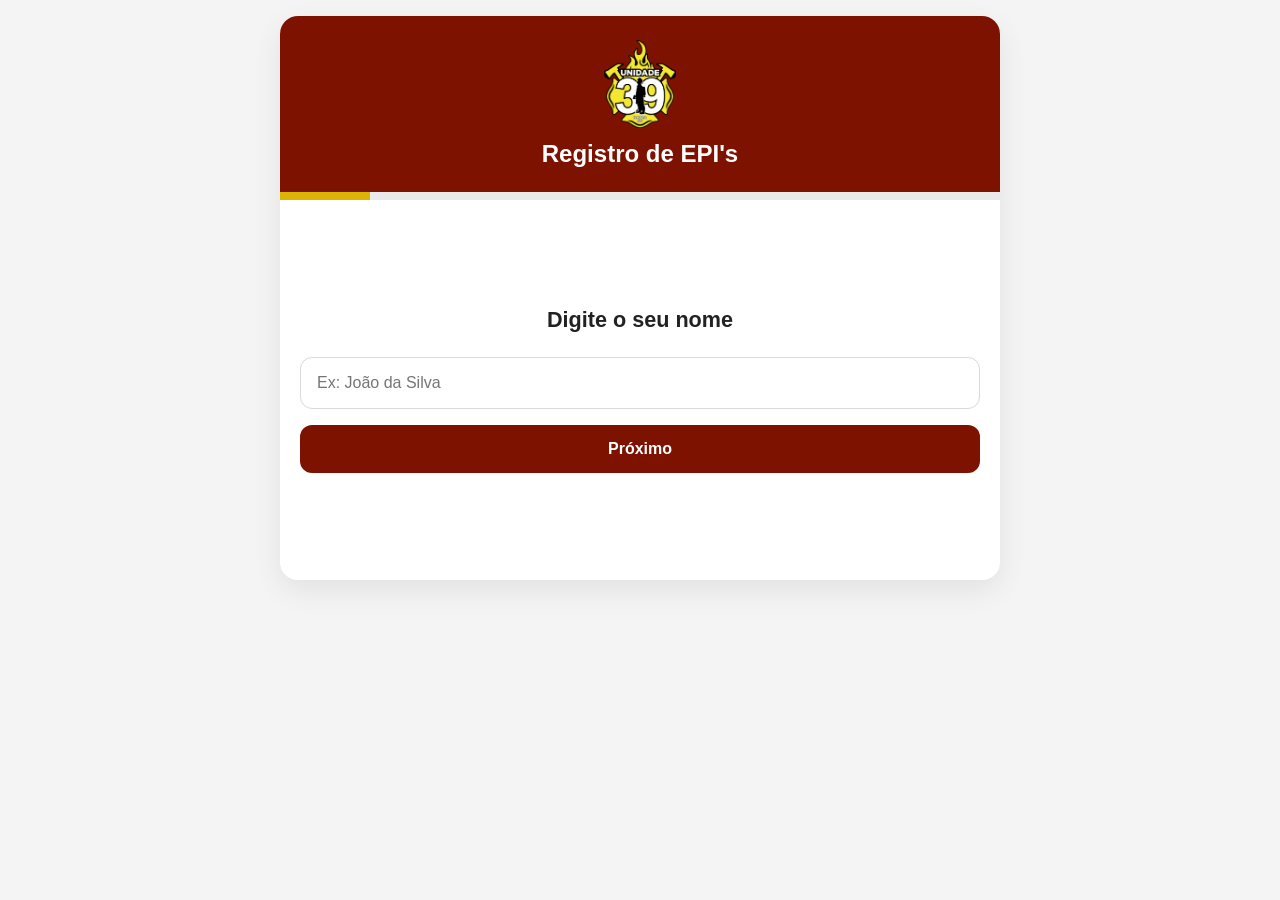
<file: registroepi/index.html>
<!DOCTYPE html>
<html lang="pt-BR">
<head>
    <meta charset="UTF-8">
    <meta name="viewport" content="width=device-width, initial-scale=1.0">
    <title>Controle de EPI</title>
    <link rel="stylesheet" href="styles.css?v=1.0.1">
</head>
<body>

<div class="container">

    <header class="header">
        <div class="logo">
            <img src="/src/icons/brasaoCBVI.png" alt="Brasão CBVI">
        </div>
        <h1>Registro de EPI's</h1>
    </header>

    <div class="progress-container">
        <div class="progress-bar" id="progressBar"></div>
    </div>

    <form id="epiForm">

        <!-- Etapa 1 -->
        <section class="step active">
            <h2>Digite o seu nome</h2>
            <input type="text" name="name" placeholder="Ex: João da Silva" required>
            <button type="button" class="next">Próximo</button>
        </section>

        <!-- Etapa 2 -->
        <section class="step">
            <h2>Horário de início do plantão</h2>
            <input type="time" name="start_time" required>
            <div class="step-actions">
                <button type="button" class="prev">Voltar</button>
                <button type="button" class="next">Próximo</button>
            </div>
        </section>

        <!-- Etapa 3 -->
        <section class="step">
            <h2>Horário de término do plantão</h2>
            <input type="time" name="end_time" required>
            <div class="step-actions">
                <button type="button" class="prev">Voltar</button>
                <button type="button" class="next">Próximo</button>
            </div>
        </section>

        <!-- Etapa 4 -->
        <section class="step">
            <h2>Número da Jaqueta</h2>
            <input type="tel" name="jaqueta" placeholder="Ex: 01" required>
            <div class="step-actions">
                <button type="button" class="prev">Voltar</button>
                <button type="button" class="next">Próximo</button>
            </div>
        </section>

        <!-- Etapa 5 -->
        <section class="step">
            <h2>Número da Calça</h2>
            <input type="tel" name="calca" placeholder="Ex: 01" required>
            <div class="step-actions">
                <button type="button" class="prev">Voltar</button>
                <button type="button" class="next">Próximo</button>
            </div>
        </section>

        <!-- Etapa 6 -->
        <section class="step">
            <h2>Número da Bota</h2>
            <input type="tel" name="bota" placeholder="Ex: 01" required>
            <div class="step-actions">
                <button type="button" class="prev">Voltar</button>
                <button type="button" class="next">Próximo</button>
            </div>
        </section>

        <!-- Etapa 7 -->
        <section class="step">
            <h2>Número do capacete</h2>
            <input type="tel" name="capacete" placeholder="Ex: 01" required>
            <div class="step-actions">
                <button type="button" class="prev">Voltar</button>
                <button type="button" class="next">Próximo</button>
            </div>
        </section>

        <!-- Etapa 8 -->
        <section class="step">
            <h2>Os EPI's estão em condições de uso?</h2>

            <select name="condition_ok" id="conditionSelect" required>
                <option value="">Selecione</option>
                <option value="Sim">Sim</option>
                <option value="Não">Não</option>
            </select>

            <textarea
                name="observacao"
                id="observacaoField"
                placeholder="Caso os EPI's não estejam em condições de uso, descreva aqui o problema encontrado."
            ></textarea>

            <div class="step-actions">
                <button type="button" class="prev">Voltar</button>
                <button type="button" class="next" id="openSignature">Finalizar</button>
            </div>
        </section>

    </form>

    <!-- Tela de assinatura -->
    <div class="signature-screen" id="signatureScreen">
        <div class="signature-box">
            <h2>Assinatura do bombeiro</h2>
            <p>Assine com o dedo ou mouse no campo abaixo</p>

            <div class="signature-canvas-wrap">
                <canvas id="signatureCanvas"></canvas>
            </div>

            <div class="signature-actions">
                <button type="button" id="clearSignature" class="secondary-btn">Limpar</button>
                <button type="button" id="cancelSignature" class="secondary-btn">Voltar</button>
                <button type="button" id="saveSignature" class="primary-btn">Confirmar assinatura</button>
            </div>
        </div>
    </div>

    <!-- Tela de sucesso -->
    <div class="success" id="successScreen">
        <div class="success-icon">✅</div>
        <h2>Equipamentos Registrados</h2>
        <p>O checklist foi enviado com sucesso.</p>
        <button type="button" id="newRecordBtn">Novo registro</button>
    </div>

</div>

<script src="scripts.js"></script>
</body>
</html>
</file>
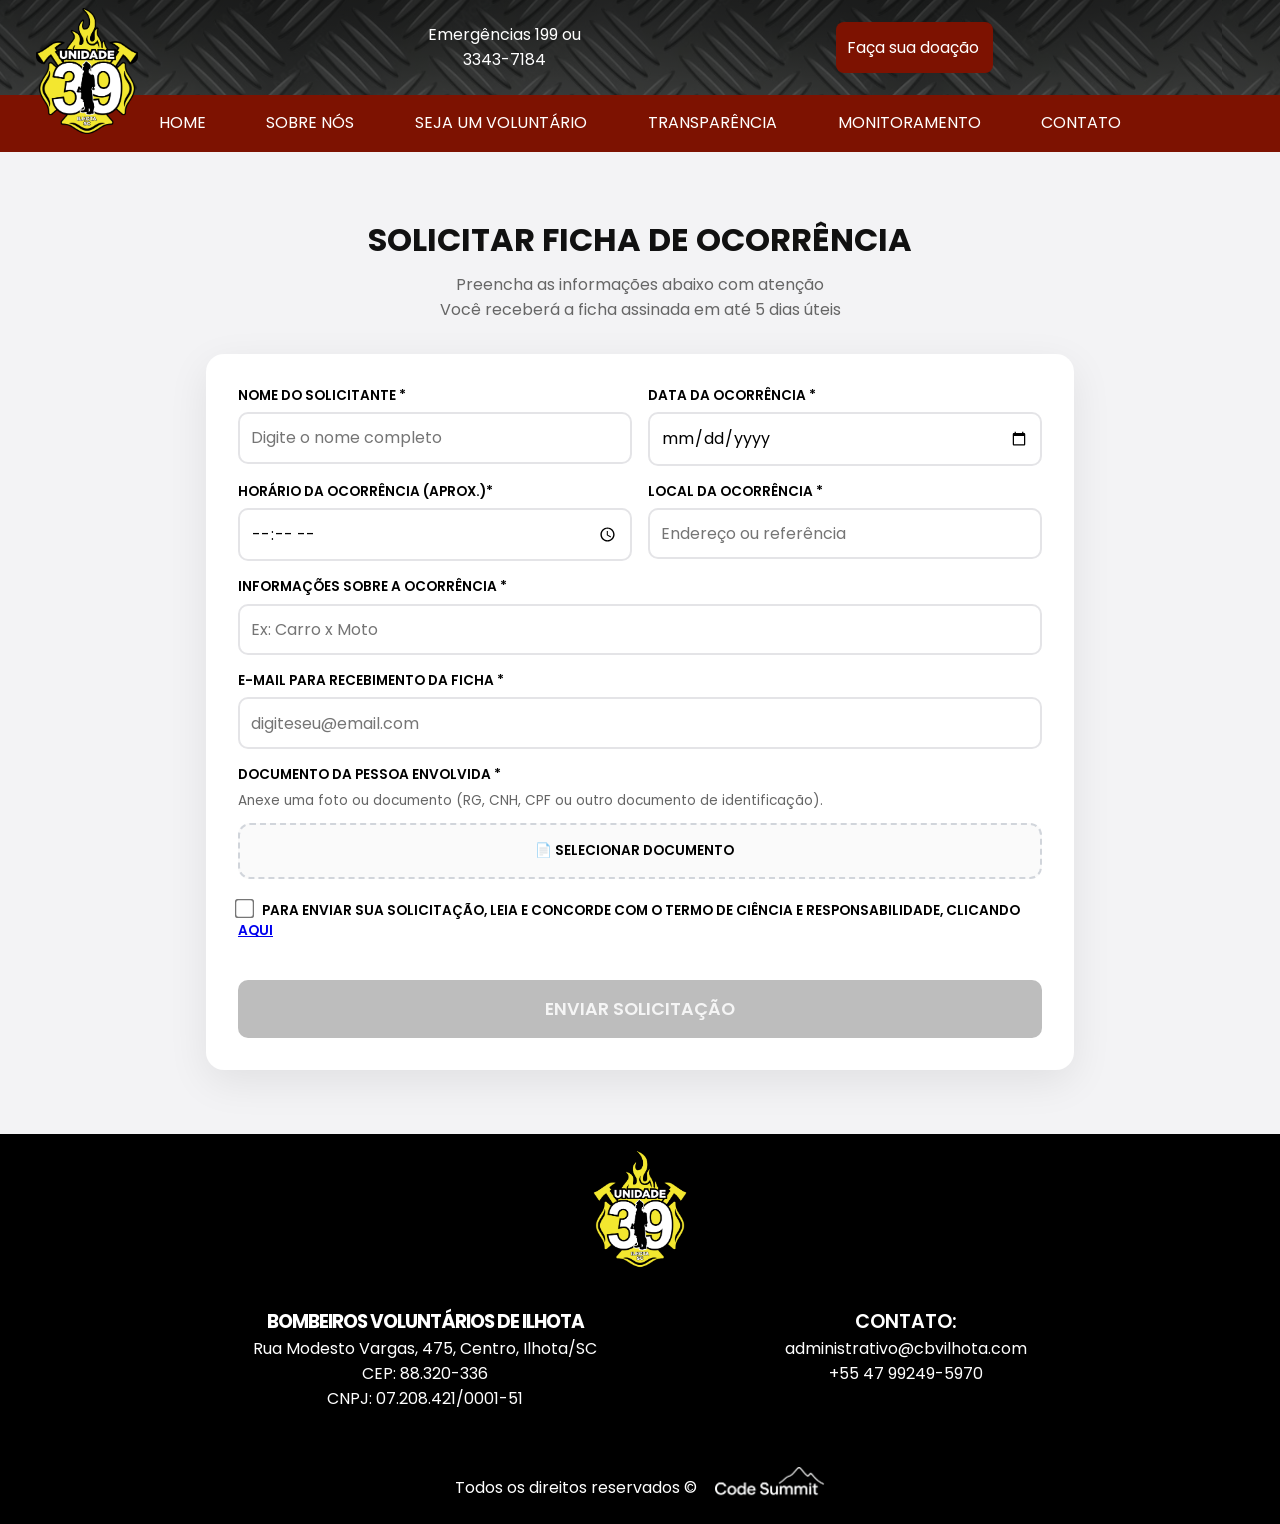
<file: contato/solicitarficha/index.html>
<!DOCTYPE html>
<html lang="pt-br">
<head>
  <meta charset="UTF-8" />
  <meta name="viewport" content="width=device-width, initial-scale=1.0" />
  <title>Registro de Ocorrência</title>

  <link rel="stylesheet" href="/styles/globalStyles.css?v=1.0.1" />
  <link rel="stylesheet" href="/styles/footerStyles.css?v=1.0.1" />
  <link rel="stylesheet" href="/styles/headerStyles.css?v=1.0.1" />
  <link rel="stylesheet" href="fichaStyles.css?v=1.0.1" />
  <link href="https://fonts.googleapis.com/css2?family=Poppins:wght@300;400;600;700&display=swap" rel="stylesheet">
</head>

<body>

    <!----Header insert ----->
    <div data-component="header" class="header"></div>

<main class="container">

    <h1 class="title">Solicitar ficha de ocorrência</h1>
    <p class="subtitle">Preencha as informações abaixo com atenção<br>Você receberá a ficha assinada em até 5 dias úteis</p>

    <form class="form" id="occurrenceForm" enctype="multipart/form-data" action="/phparchives/enviar_ocorrencia.php" method="POST">

    <div class="formBlock">

      <div class="formCard">
        <label>Nome do solicitante *</label>
        <input type="text" name="solicitante" placeholder="Digite o nome completo" required>
      </div>

      <div class="formCard">
        <label>Data da ocorrência *</label>
        <input type="date" name="data_ocorrencia" required>
      </div>

    </div>

    <div class="formBlock">

      <div class="formCard">
        <label>Horário da ocorrência (aprox.)*</label>
        <input type="time" name="hora_ocorrencia" required>
      </div>

      <div class="formCard">
        <label>Local da ocorrência *</label>
        <input type="text" name="local_ocorrencia" placeholder="Endereço ou referência" required>
      </div>
    </div>
    <div class="formBlock">
      <div class="formCard">
        <label>Informações sobre a ocorrência *</label>
        <input type="text" name="informacoes" placeholder="Ex: Carro x Moto" required>
      </div>

    </div>
    <div class="formBlock">
      <div class="formCard">
        <label> E-mail para recebimento da ficha *</label>
        <input type="email" name="email" placeholder="digiteseu@email.com" required>
      </div>
    </div>
    <div class="formBlock full">
    <div class="formCard full">
      <label for="documento"> Documento da pessoa envolvida * </label>
      <p class="uploadDescription"> Anexe uma foto ou documento (RG, CNH, CPF ou outro documento de identificação). </p>
      <input type="file" id="documento" name="documento" class="fileInput" accept=".jpg,.jpeg,.png,.pdf,.webp" placeholder="" required>
      <label for="documento" class="uploadButton" id="uploadButton"> 📄 Selecionar documento <span id="uploadStatus"></span></label>
    </div>
    <div class="formCard full">
      <label><input type="checkbox" name="termsCheckbox" id="termsCheckbox" required> Para enviar sua solicitação, leia e concorde com o Termo de Ciência e Responsabilidade, clicando <a href="#" id="termos">aqui</a></label>
    </div>
    </div>
    <button type="submit" class="btn" disabled>Enviar solicitação</button>
    </form>
    </main>
    <div id="successModal" class="modal hidden">
    <div class="modalContent">
        <h2 id="modalTitle"></h2>
        <p id="modalMessage"></p>
        <button onclick="closeModal()" class="modalButton">OK</button>
    </div>
    </div>
    <div id="termsModal" class="modal hidden">
    <div class="modalContent termsContent">
        <h2>TERMO DE CIÊNCIA E RESPONSABILIDADE</h2>
        <div class="termsText">
            <p> Declaro que as informações fornecidas neste formulário são verdadeiras e de minha responsabilidade. </p>
            <p> Estou ciente de que os dados pessoais informados serão utilizados exclusivamente para a análise e o 
                processamento da solicitação de segunda via do boletim/relatório de ocorrência, 
                podendo ser utilizados para confirmação da identidade do solicitante e contato, quando necessário. </p>
            <p>Declaro, ainda, que sou parte interessada na ocorrência ou possuo autorização legal para solicitar o documento, 
               assumindo inteira responsabilidade pelas informações prestadas.</p>
            <p>Estou ciente de que a prestação de informações falsas poderá acarretar o indeferimento da solicitação, 
               bem como as responsabilidades civis, administrativas e penais cabíveis. </p>
        </div>
        <button id="closeTerms" class="modalButton">
            Fechar
        </button>
    </div>
</div>

    <!----Header insert ----->
    <div data-component="footer"></div> 
    
<script src="/scripts/fetch.js"></script>
<script src="/scripts/solicitarficha.js"></script>
</body>
</html>
</file>
<file: registroepi/styles.css>
* {
    margin: 0;
    padding: 0;
    box-sizing: border-box;
}

:root{
    --main-red: #7d1201;
    --hover-red: #680e00;
    --detail-yellow: #dbb405;
    --bg: #f4f4f4;
    --white: #ffffff;
    --text: #222222;
    --text-soft: #666666;
    --border: #d9d9d9;
    --success: #1f8f4d;
    --shadow: 0 10px 30px rgba(0,0,0,0.08);
}

body {
    font-family: Arial, Helvetica, sans-serif;
    background: var(--bg);
    color: var(--text);
    min-height: 100vh;
    padding: 1rem;
}

.container {
    width: 100%;
    max-width: 720px;
    margin: 0 auto;
    background: var(--white);
    border-radius: 18px;
    box-shadow: var(--shadow);
    overflow: hidden;
}

.header {
    background: var(--main-red);
    color: var(--white);
    padding: 1.5rem 1rem;
    display: flex;
    flex-direction: column;
    align-items: center;
    gap: 0.75rem;
    text-align: center;
}

.logo img {
    width: 72px;
    height: auto;
    display: block;
}

.header h1 {
    font-size: 1.5rem;
    font-weight: 700;
}

.progress-container {
    width: 100%;
    height: 8px;
    background: #e9e9e9;
}

.progress-bar {
    height: 100%;
    width: 14.28%;
    background: var(--detail-yellow);
    transition: width 0.3s ease;
}

form {
    padding: 1.25rem;
}

.step {
    display: none;
    min-height: 340px;
    display: none;
    flex-direction: column;
    justify-content: center;
    gap: 1rem;
}

.step.active {
    display: flex;
}

.step h2 {
    font-size: 1.35rem;
    text-align: center;
    margin-bottom: 0.5rem;
}

.step input,
.step select,
.step textarea {
    width: 100%;
    padding: 1rem;
    border: 1px solid var(--border);
    border-radius: 12px;
    font-size: 1rem;
    outline: none;
    background: #fff;
}

.step input:focus,
.step select:focus,
.step textarea:focus {
    border-color: var(--main-red);
    box-shadow: 0 0 0 3px rgba(125, 18, 1, 0.12);
}

.step textarea {
    min-height: 120px;
    resize: vertical;
}

.step-actions {
    display: flex;
    gap: 0.75rem;
    justify-content: space-between;
    flex-wrap: wrap;
    margin-top: 0.5rem;
}

button {
    border: none;
    border-radius: 12px;
    padding: 0.95rem 1.2rem;
    font-size: 1rem;
    font-weight: 600;
    cursor: pointer;
    transition: 0.2s ease;
}

.next,
.primary-btn {
    background: var(--main-red);
    color: #fff;
}

.next:hover,
.primary-btn:hover {
    background: var(--hover-red);
}

.prev,
.secondary-btn {
    background: #efefef;
    color: var(--text);
    flex: 1;
}

.prev:hover,
.secondary-btn:hover {
    background: #e2e2e2;
}

/* Tela de assinatura */
.signature-screen {
    position: fixed;
    inset: 0;
    background: #fff;
    z-index: 9999;
    display: none;
    padding: 1rem;
    overflow-y: auto;
}

.signature-screen.active {
    display: flex;
    align-items: center;
    justify-content: center;
}

.signature-box {
    width: 100%;
    max-width: 760px;
    display: flex;
    flex-direction: column;
    gap: 1rem;
}

.signature-box h2 {
    text-align: center;
    font-size: 1.5rem;
}

.signature-box p {
    text-align: center;
    color: var(--text-soft);
}

.signature-canvas-wrap {
    width: 100%;
    background: #fff;
    border: 2px solid #ccc;
    border-radius: 16px;
    overflow: hidden;
}

#signatureCanvas {
    width: 100%;
    height: 340px;
    display: block;
    background: #fff;
    touch-action: none;
}

.signature-actions {
    display: flex;
    gap: 0.75rem;
    flex-wrap: wrap;
}

/* Tela de sucesso */
.success {
    display: none;
    padding: 2rem 1.25rem 2.5rem;
    text-align: center;
}

.success.show {
    display: block;
}

.success-icon {
    font-size: 3rem;
    margin-bottom: 0.75rem;
}

.success h2 {
    margin-bottom: 0.5rem;
}

.success p {
    color: var(--text-soft);
    margin-bottom: 1.25rem;
}

#newRecordBtn {
    background: var(--main-red);
    color: #fff;
    width: 100%;
}

#newRecordBtn:hover {
    background: var(--hover-red);
}

@media (max-width: 600px) {
    .header h1 {
        font-size: 1.25rem;
    }

    .step {
        min-height: 300px;
    }

    .step h2 {
        font-size: 1.2rem;
    }

    #signatureCanvas {
        height: 280px;
    }

    .step-actions button,
    .signature-actions button {
        width: 100%;
        flex: unset;
    }
}
</file>
<file: styles/globalStyles.css>
*{
    box-sizing: border-box;
    margin: 0;
    padding: 0;
    font-family: 'Poppins', sans-serif;
    --mainRed: #7d1201;
    --hoverRed: #680e00;
    --patternWhite: white;
    --detailYellow: #dbb405;
}

html{
    scroll-behavior: smooth;
}

.header{
    position: sticky;
    top: 0;
    z-index: 2;
}

@media (min-width: 769px){
    
.donateLink{
    display: none;
}
}
</file>
<file: styles/footerStyles.css>
.footer{
    background-color: var(--mainRed);
}

.footerLogo{
    width: 6rem;
}

.footerLogo img{
    width: 100%;
}

.footerLeft{
    display: flex;
    flex-direction: column;
    justify-content: center;
    align-items: center;
    text-align: center;
}

.footerLeftTitle{
    text-align: center;
    text-transform: uppercase;
    letter-spacing: -1px;
}

.brandLogo{
    display: block;
    width: 7rem;
    margin-bottom: 0.15rem;
}

/*<----- MOBILE -------> */

@media (max-width: 768px){

.footerContainer{
    padding: 0.4rem;
    display: flex;
    flex-direction: column;
    justify-content: center;
    align-items: center;
    background-color: black;
}

.footerContent{
    margin-top: 1rem;
    color: var(--patternWhite);
    width: 100%;
    display: flex;
    flex-direction: column;
    justify-content: center;
    align-items: center;
}

.footerRight{
    display: flex;
    flex-direction: column;
    justify-content: center;
    align-items: center;
}

.footerContact{
    margin-top: 2rem;
    display: flex;
    flex-direction: column;
    justify-content: center;
    align-items: center;
}

.brandHolder{
    width: 100%;
}

.brand{
    width: 100%;
    margin: 1rem auto 0;
    display: flex;
    flex-direction: row;
    justify-content: center;
    align-items: flex-end;
    color: var(--patternWhite);
    padding: 0.5rem;
}

.brandText{
    font-size: clamp(0.8rem, 3dvw, 1rem);
}

.brandLogo{
    width: 23dvw;
    max-width: 7rem;
    margin-left: 0.2rem;
}

.brandLogo img{
    width: 100%;
}
}

/*<---------------- Desktop ----------> */

@media (min-width: 769px) {

.footerContainer{
    padding: 1rem;
    margin: auto;
    display: flex;
    flex-direction: column;
    justify-content: center;
    align-items: center;
    background-color: black;
}

.footerContent{
    margin-top: 2rem;
    color: var(--patternWhite);
    width: 100%;
    display: flex;
    flex-direction: row;
    justify-content: center;
    align-items: start;
    gap: 15%;
}

.footerContact{
    display: flex;
    flex-direction: column;
    justify-content: flex-start;
    align-items: center;
}

.footerContact p:first-child{
    text-transform: uppercase;
    font-size: 1.2rem;
    font-weight: 600;
}

.brand{
    width: 100%;
    margin: 3rem auto 0;
    display: flex;
    flex-direction: row;
    justify-content: center;
    align-items: flex-end;
    gap: 1rem;
    color: var(--patternWhite);
    padding: 0.5rem;
}
}
</file>
<file: styles/headerStyles.css>
.header{
    position: sticky;
    top: 0;
    z-index: 2;
}

.topBarContainer{
    background-image: linear-gradient(rgba(0, 0, 0, 0.788), rgba(0, 0, 0, 0.699)) , url('/src/icons/texturebanner.png');
    color: var(--patternWhite);
}

.logo{
    width: calc(10dvw);
    flex-shrink: 1;
    position: relative;
    overflow: visible;
}

.topBarContent{
    margin: 0.4rem;
    flex-grow: 1;
    flex-shrink: 0;
    width: 50%;
    display: flex;
    flex-direction: row;
    justify-content: space-evenly;
    align-items: center;
}

.topBarText{
    display: flex;
    justify-content: center;
    align-items: center;
    margin: 1rem 0;
}

.emergencyText{
    text-align: center;
}

.hamburger {
    display: none;
    flex-direction: column;
    justify-content: space-between;
    width: 30px;
    height: 22px;
    background: none;
    border: none;
    cursor: pointer;
}

.hamburger span {
    width: 100%;
    height: 3px;
    background: var(--patternWhite);
    border-radius: 2px;
}

.navItemDropdown {
    position: relative;
}

.navListLink{
    cursor: pointer;
}

.dropdownMenu {
    margin-top: 0;
    position: absolute;
    top: 110%;
    left: -50%;
    background: var(--mainRed);
    list-style: none;
    padding: 0;
    margin: 0;
    opacity: 0;
    visibility: hidden;
    transform: translateY(10px);
    transition: 0.2s ease;
    z-index: 999;
}


.dropdownMenu li a {
    border-bottom: 2px solid transparent;
    display: block;
    padding: 0rem 0rem;
    color: var(--patternWhite);
    text-decoration: none;
    white-space: nowrap;
}

.dropdownMenu li a:hover {
    border-bottom: 2px solid var(--detailYellow);
}

.navItemDropdown:hover .dropdownMenu {
    opacity: 1;
    visibility: visible;
    transform: translateY(0);
}

.navItemDropdown:hover .navListLink {
    border-bottom: 2px solid var(--detailYellow);
}

/*<---------------------------  MOBILE ---------------------------------> */

@media (max-width: 430px){
    
.iconTel{
    display: none;
}
}

@media (max-width: 768px){

.topBar{
    width: 100%;
    display: flex;
    flex-direction: row;
    justify-content: space-between;
    align-items:flex-start;
}

.topBarContent{
    margin: 0.4rem auto;
    flex-grow: 0;
    flex-shrink: 0;
    width: fit-content;
}

.logo img{
    position: absolute;
    top: 8px;
    left: 30px;
    width: 80%;
    max-width: 120px;
    min-width: 60px;
}

.icon{
    display: inline-block;
    font-size: 1.4rem;
}

.iconTel{
    font-size: 3rem;
    margin: 0 0.2rem;
}

.topBarButton{
    display: none;
    background-color: var(--mainRed);
    width: fit-content;
    white-space: nowrap;
    cursor: pointer;
    padding: 0.8rem;
    margin: 0.2rem;
    border-radius: 8px;
}

.topBarButton:hover{
    background-color: var(--hoverRed);
    transition-duration: 0.3s;
}

.donateButton{
    color: var(--patternWhite);
    text-decoration: none;
    display: flex;
    flex-direction: row;
    justify-content: center;
    align-items: center;
    gap: 2%;
}

.hamburger {
    display: flex;
    position: absolute;
    right: 20px;
    top: 30px;
}
.headerNav {
    display: none;
    position: absolute;
    top: 100%;
    left: 0;
    width: 100%;
    background: var(--mainRed);
    z-index: 10;
}

.headerNav.active {
    display: flex;
    justify-content: center;
}

.headerNavList {
    display: flex;
    flex-direction: column;
    align-items: center;
    width: 100%;
    padding: 0;
    list-style-type: none;
}

.headerNavList li {
    width: fit-content;
    max-width: 300px;
    margin: 0.5rem 0;
    text-align: center;
}

.navListLink {
    display: block;
    width: 100%;
    padding: 1rem;
    box-sizing: border-box;
    border: 2px solid transparent;
}

.navListLink:hover{
    border-bottom: 2px solid var(--detailYellow);
}

.navListLink {
    text-transform: uppercase;
    white-space: nowrap;
    padding: 0.4rem;
    color: var(--patternWhite);
    text-decoration: none;
    transition-duration: 0.1s;
}

.dropdownMenu {
    position: static;
    transform: none;
    opacity: 1;
    visibility: visible;
    max-height: 0;
    overflow: hidden;
    transition: max-height 0.3s ease;
    margin: 0;
    padding-left: 0;
    display: flex;
    flex-direction: column;
    justify-content: center;
    align-items: center;
}

.navItemDropdown.open .dropdownMenu {
    max-height: 200px;
}

.navItemDropdown:hover .navListLink {
    border-bottom: 2px solid transparent;
}

}

@media (min-width: 769px) {

.topBar{
    width: 96%;
    margin: auto;
    display: flex;
    flex-direction: row;
    justify-content: space-between;
    align-items:flex-start;

}

.logo img{
    position: absolute;
    top: 8px;
    width: 80%;
    left: 10px;
    max-width: 120px;
    min-width: 60px;
}

.topBarText{
    display: flex;
    justify-content: center;
    align-items: center;
    margin: 1rem 0;
}

.icon{
    display: inline-block;
    font-size: 1.4rem;
}

.iconTel{
    font-size: 2rem;
    margin: 0 0.5rem;
}

.topBarButton{
    background-color: var(--mainRed);
    width: fit-content;
    white-space: nowrap;
    cursor: pointer;
    padding: 0.8rem;
    margin: 0.2rem;
    border-radius: 8px;
}

.topBarButton:hover{
    background-color: var(--hoverRed);
    transition-duration: 0.3s;
}

.donateButton{
    color: var(--patternWhite);
    text-decoration: none;
    display: flex;
    flex-direction: row;
    justify-content: center;
    align-items: center;
    gap: 2%;
}

.headerNav{
    background-color: var(--mainRed); 
}

.headerNavList{
    list-style: none;
    width: fit-content;
    margin: auto;
    display: flex;
    flex-direction: row;
    justify-content: space-evenly;
    align-items: center; 
}

.headerNavList li {
    flex-shrink: 1;
    margin: 1rem calc(1dvw * 2);
}

.navListLink:hover{
    border-bottom: 2px solid var(--detailYellow);
}

.navListLink {
    text-transform: uppercase;
    white-space: nowrap;
    text-decoration: none;
    padding: 0.4rem 0.3rem 0.1rem;
    color: var(--patternWhite);
}
}
</file>
<file: contato/solicitarficha/fichaStyles.css>
*{
  margin: 0;
  padding: 0;
  box-sizing: border-box;
  font-family: "Poppins", sans-serif;
}

body{
  background: #f3f3f5;
}

.container{
  max-width: 900px;
  margin: 3rem auto;
  padding: 1rem;
}

.title{
  text-transform: uppercase;
  text-align: center;
  font-size: 2rem;
  font-weight: 700;
  color: #111;
}

.subtitle{
  text-align: center;
  margin-top: .5rem;
  margin-bottom: 2rem;
  color: #666;
}

.form{
  background: #fff;
  padding: 2rem;
  border-radius: 18px;
  box-shadow: 0 12px 40px rgba(0,0,0,0.08);
  display: flex;
  flex-direction: column;
  gap: 1rem;
}

.formBlock{
  display: flex;
  gap: 1rem;
}

.formBlock.full{
  flex-direction: column;
}

.formCard{
  flex: 1;
  display: flex;
  flex-direction: column;
}

.formCard label{
  font-size: .85rem;
  font-weight: 600;
  margin-bottom: .4rem;
  text-transform: uppercase;
}

.formCard input,
.formCard textarea{
  border: 2px solid #e4e4e7;
  border-radius: 10px;
  padding: .7rem;
  outline: none;
  transition: .2s;
  font-size: 1rem;
}

.formCard input:focus,
.formCard textarea:focus{
  border-color: #680e00;
}

.formCard.full{
  width: 100%;
}

.btn{
  text-transform: uppercase;
  margin-top: 1rem;
  padding: 1rem;
  border: none;
  border-radius: 10px;
  background: #7d1201;
  color: white;
  font-size: 1.1rem;
  font-weight: 600;
  cursor: pointer;
  transition: .2s;
}

.btn:hover{
  background: #680e00;
}

.modal {
    position: fixed;
    top: 0;
    left: 0;
    width: 100%;
    height: 100%;
    background: rgba(0,0,0,0.6);
    display: flex;
    align-items: center;
    justify-content: center;
    z-index: 15;
}

.modalContent {
    background: #fff;
    padding: 25px;
    border-radius: 10px;
    text-align: center;
    width: 300px;
}

.hidden {
    display: none;
}

.modalButton{
    margin: 1rem;
    padding: 0.5rem 1rem;
    background-color: var(--mainRed);
    color: var(--patternWhite);
    border: none;
    border-radius: 8px;
    cursor: pointer;
}

.success{
    color: green;
}

.error{
    color: red;
}

.fileInput{
    display: none;
}

.uploadButton{
    display: flex;
    align-items: center;
    justify-content: center;
    gap: .7rem;
    width: 100%;
    padding: 1rem;
    border: 2px dashed #d1d5db;
    border-radius: 12px;
    background: #fafafa;
    cursor: pointer;
    font-size: .95rem;
    font-weight: 600;
    transition: .25s;
}

.uploadButton:hover{
    border-color: #7d1201;
    background: white;
}

.uploadButton.success{
    border-color: #1d9c48;
    background: #eefaf2;
    color: #1d9c48;
}

#uploadStatus{
    font-size: 1.2rem;
    font-weight: bold;
}

.termsContent{
    width:min(700px,90%);
    max-height:80vh;
    background:#fff;
    border-radius:10px;
    padding:2rem;
}

.termsText{
    max-height:55vh;
    overflow-y:auto;
    margin:20px 0;
    text-align:justify;
    line-height:1.7;
}

input[type="checkbox"] {
    accent-color: var(--mainRed);
    transform: scale(1.5);
    margin-right: 0.5rem;
}

.btn:disabled{
    background: #bdbdbd;
    color: #f5f5f5;
    cursor: not-allowed;
    box-shadow: none;
    transform: none;
}

/* Responsivo */
@media (max-width: 768px){
  .formBlock{
    flex-direction: column;
  }
}

.uploadDescription{
    font-size: .85rem;
    color: #666;
    margin-bottom: .8rem;
    line-height: 1.4;
}

.fileInput{
    width: 100%;
    border: 2px dashed #d1d5db;
    border-radius: 12px;
    background: #fafafa;
    padding: 1rem;
    cursor: pointer;
    transition: .25s;
    font-size: .95rem;
}

.fileInput:hover{
    border-color: #7d1201;
    background: #fff;
}

.fileInput:focus{
    outline: none;
    border-color: #680e00;
}

.fileInput::file-selector-button{
    background: #7d1201;
    color: white;
    border: none;
    padding: .7rem 1.2rem;
    border-radius: 8px;
    cursor: pointer;
    font-weight: 600;
    margin-right: 1rem;
    transition: .25s;
}

.fileInput::file-selector-button:hover{
    background: #680e00;
}
</file>
